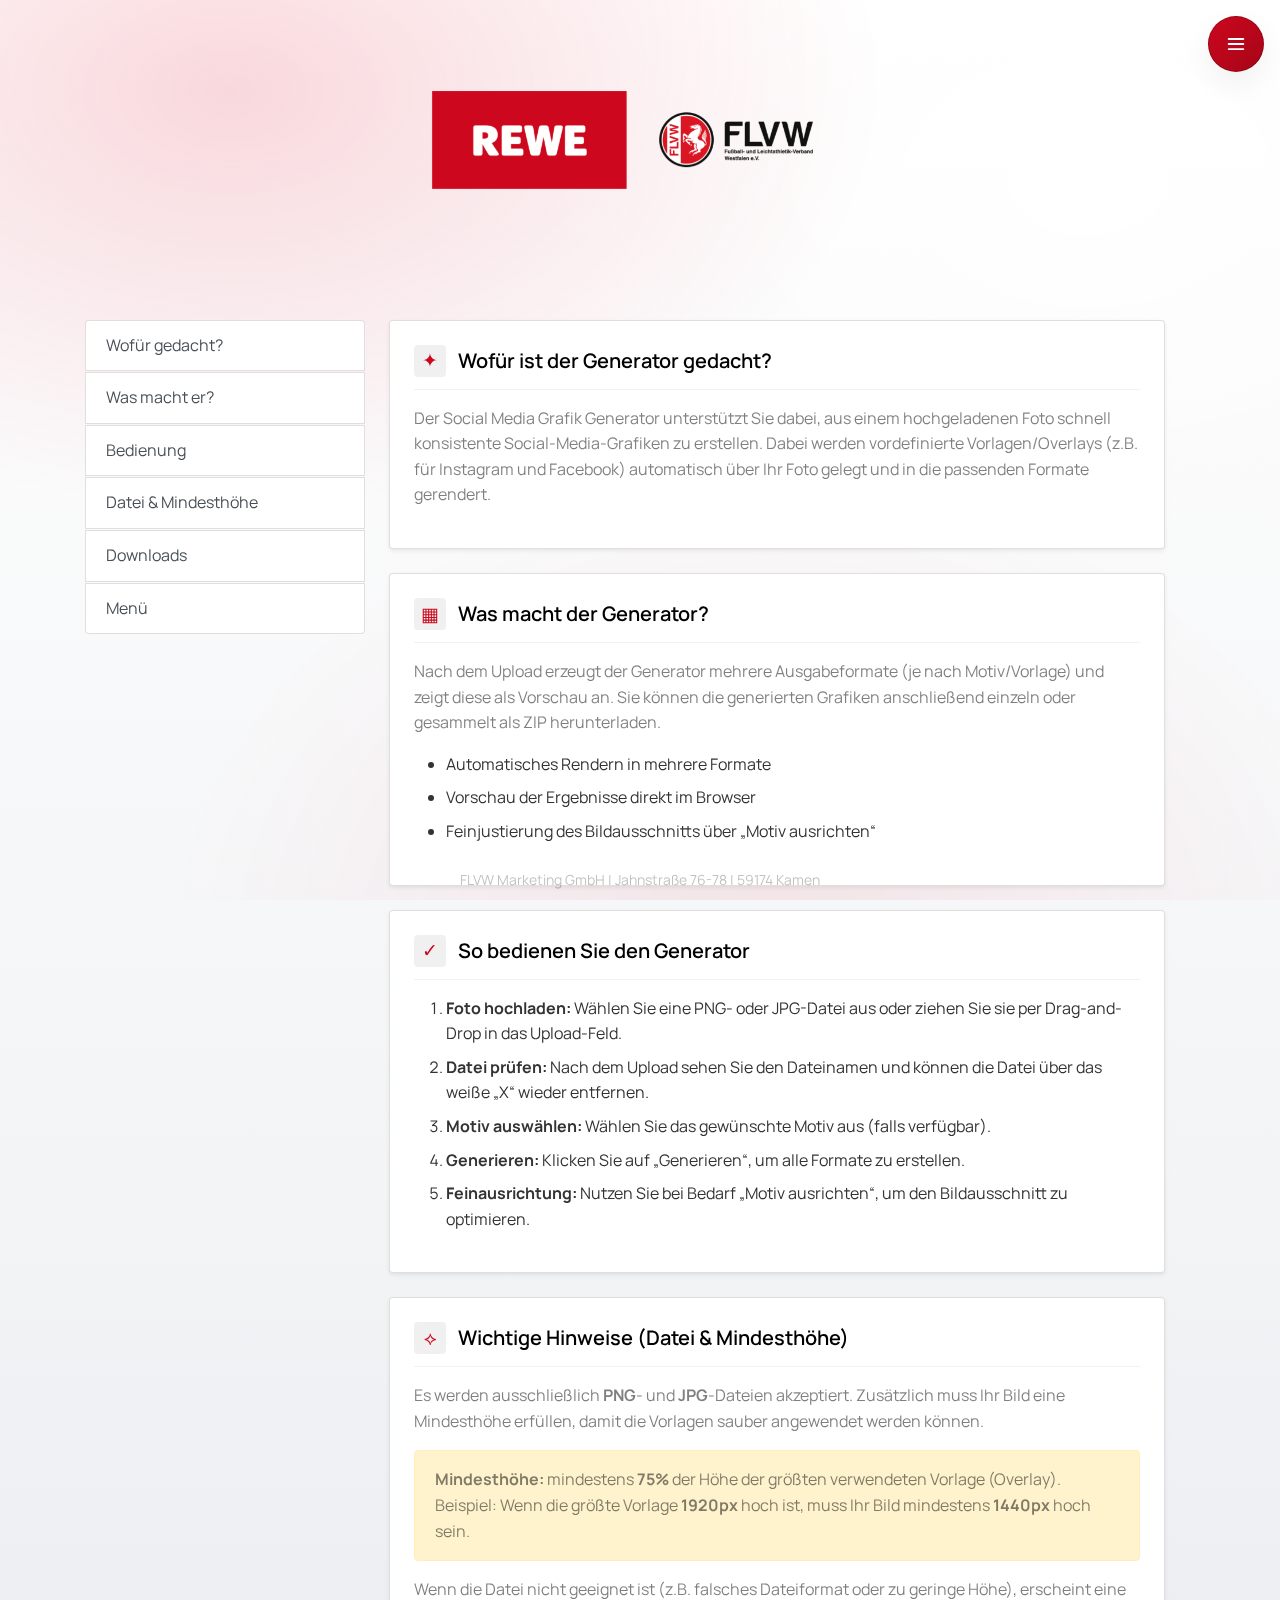
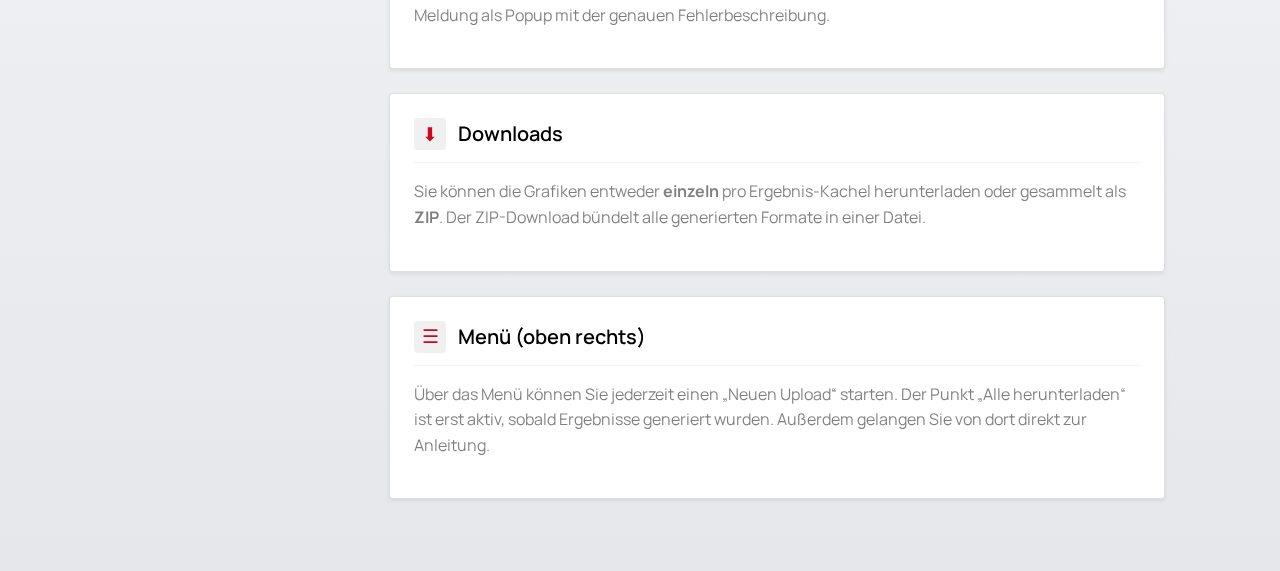
<file: anleitung.html>
<!doctype html>
<html lang="de">
<head>
  <meta charset="UTF-8">
  <meta name="viewport" content="width=device-width, initial-scale=1.0">
  <title>Anleitung – FLVW Social Media GFX Generator</title>
  <link rel="preconnect" href="https://fonts.googleapis.com">
  <link rel="preconnect" href="https://fonts.gstatic.com" crossorigin>
  <link href="https://fonts.googleapis.com/css2?family=Manrope:wght@400;600;700&display=swap" rel="stylesheet">
  <link rel="stylesheet" href="style.css">
</head>
<body class="guide-page">
  <header class="page-header">
    <div class="logo-wrap">
      <a class="logo-link" href="index.html" aria-label="Zurück zum Generator">
        <img class="logo" src="assets/logo.png" alt="Logo">
      </a>
    </div>
    <div class="results-menu" id="resultsMenuWrap">
      <button class="menu-btn" id="menuBtn" type="button" aria-label="Menü" aria-expanded="false" aria-controls="menuDropdown">
        <svg class="menu-icon" viewBox="0 0 24 24" aria-hidden="true" focusable="false">
          <path fill="currentColor" d="M3 6.5a1 1 0 0 1 1-1h16a1 1 0 1 1 0 2H4a1 1 0 0 1-1-1Zm0 5.5a1 1 0 0 1 1-1h16a1 1 0 1 1 0 2H4a1 1 0 0 1-1-1Zm1 4.5a1 1 0 0 0 0 2h16a1 1 0 1 0 0-2H4Z"/>
        </svg>
      </button>
      <div class="menu-dropdown hidden" id="menuDropdown" role="menu" aria-label="Aktionen">
        <button class="menu-item" type="button" role="menuitem" disabled>Alle herunterladen</button>
        <a class="menu-item" href="index.html" role="menuitem">Neuer Upload</a>
        <a class="menu-item" href="anleitung.html" role="menuitem" aria-current="page">Anleitung</a>
      </div>
    </div>
  </header>

  <main>
    <section class="section">
      <div class="section-inner">
        <div class="upload-card guide-card">
          <div class="guide-grid">
            <aside class="info-panel guide-toc" aria-label="Inhaltsverzeichnis">
              <nav>
                <a class="toc-link" href="#zweck">Wofür gedacht?</a>
                <a class="toc-link" href="#funktion">Was macht er?</a>
                <a class="toc-link" href="#bedienung">Bedienung</a>
                <a class="toc-link" href="#anforderungen">Datei & Mindesthöhe</a>
                <a class="toc-link" href="#downloads">Downloads</a>
                <a class="toc-link" href="#menue">Menü</a>
              </nav>
            </aside>

            <div class="guide-content">
              <section class="info-panel" id="zweck">
                <div class="panel-head">
                  <span class="panel-icon" aria-hidden="true">✦</span>
                  <h3>Wofür ist der Generator gedacht?</h3>
                </div>
                <p class="muted">
                  Der Social Media Grafik Generator unterstützt Sie dabei, aus einem hochgeladenen Foto schnell konsistente Social-Media-Grafiken zu erstellen.
                  Dabei werden vordefinierte Vorlagen/Overlays (z.B. für Instagram und Facebook) automatisch über Ihr Foto gelegt und in die passenden Formate gerendert.
                </p>
              </section>

              <section class="info-panel" id="funktion">
                <div class="panel-head">
                  <span class="panel-icon" aria-hidden="true">▦</span>
                  <h3>Was macht der Generator?</h3>
                </div>
                <p class="muted">
                  Nach dem Upload erzeugt der Generator mehrere Ausgabeformate (je nach Motiv/Vorlage) und zeigt diese als Vorschau an.
                  Sie können die generierten Grafiken anschließend einzeln oder gesammelt als ZIP herunterladen.
                </p>
                <ul class="guide-list">
                  <li>Automatisches Rendern in mehrere Formate</li>
                  <li>Vorschau der Ergebnisse direkt im Browser</li>
                  <li>Feinjustierung des Bildausschnitts über „Motiv ausrichten“</li>
                </ul>
              </section>

              <section class="info-panel" id="bedienung">
                <div class="panel-head">
                  <span class="panel-icon" aria-hidden="true">✓</span>
                  <h3>So bedienen Sie den Generator</h3>
                </div>
                <ol class="guide-steps">
                  <li><strong>Foto hochladen:</strong> Wählen Sie eine PNG- oder JPG-Datei aus oder ziehen Sie sie per Drag-and-Drop in das Upload-Feld.</li>
                  <li><strong>Datei prüfen:</strong> Nach dem Upload sehen Sie den Dateinamen und können die Datei über das weiße „X“ wieder entfernen.</li>
                  <li><strong>Motiv auswählen:</strong> Wählen Sie das gewünschte Motiv aus (falls verfügbar).</li>
                  <li><strong>Generieren:</strong> Klicken Sie auf „Generieren“, um alle Formate zu erstellen.</li>
                  <li><strong>Feinausrichtung:</strong> Nutzen Sie bei Bedarf „Motiv ausrichten“, um den Bildausschnitt zu optimieren.</li>
                </ol>
              </section>

              <section class="info-panel" id="anforderungen">
                <div class="panel-head">
                  <span class="panel-icon" aria-hidden="true">⟡</span>
                  <h3>Wichtige Hinweise (Datei & Mindesthöhe)</h3>
                </div>
                <p class="muted">
                  Es werden ausschließlich <strong>PNG</strong>- und <strong>JPG</strong>-Dateien akzeptiert. Zusätzlich muss Ihr Bild eine Mindesthöhe erfüllen,
                  damit die Vorlagen sauber angewendet werden können.
                </p>
                <div class="guide-callout">
                  <p class="muted">
                    <strong>Mindesthöhe:</strong> mindestens <strong>75%</strong> der Höhe der größten verwendeten Vorlage (Overlay).
                    Beispiel: Wenn die größte Vorlage <strong>1920px</strong> hoch ist, muss Ihr Bild mindestens <strong>1440px</strong> hoch sein.
                  </p>
                </div>
                <p class="muted">
                  Wenn die Datei nicht geeignet ist (z.B. falsches Dateiformat oder zu geringe Höhe), erscheint eine Meldung als Popup mit der genauen Fehlerbeschreibung.
                </p>
              </section>

              <section class="info-panel" id="downloads">
                <div class="panel-head">
                  <span class="panel-icon" aria-hidden="true">⬇</span>
                  <h3>Downloads</h3>
                </div>
                <p class="muted">
                  Sie können die Grafiken entweder <strong>einzeln</strong> pro Ergebnis-Kachel herunterladen oder gesammelt als <strong>ZIP</strong>.
                  Der ZIP-Download bündelt alle generierten Formate in einer Datei.
                </p>
              </section>

              <section class="info-panel" id="menue">
                <div class="panel-head">
                  <span class="panel-icon" aria-hidden="true">☰</span>
                  <h3>Menü (oben rechts)</h3>
                </div>
                <p class="muted">
                  Über das Menü können Sie jederzeit einen „Neuen Upload“ starten. Der Punkt „Alle herunterladen“ ist erst aktiv, sobald Ergebnisse generiert wurden.
                  Außerdem gelangen Sie von dort direkt zur Anleitung.
                </p>
              </section>
            </div>
          </div>
        </div>
      </div>
    </section>
  </main>

  <div class="disclaimer">FLVW Marketing GmbH | Jahnstraße 76-78 | 59174 Kamen</div>

  <script>
    const menuBtn = document.getElementById("menuBtn");
    const menuDropdown = document.getElementById("menuDropdown");
    function closeMenu() {
      if (!menuDropdown || !menuBtn) return;
      menuDropdown.classList.add("hidden");
      menuBtn.setAttribute("aria-expanded", "false");
    }
    if (menuBtn && menuDropdown) {
      menuBtn.addEventListener("click", (e) => {
        e.preventDefault();
        const isOpen = !menuDropdown.classList.contains("hidden");
        if (isOpen) {
          closeMenu();
          return;
        }
        menuDropdown.classList.remove("hidden");
        menuBtn.setAttribute("aria-expanded", "true");
      });
      document.addEventListener("click", (e) => {
        if (e.target === menuBtn || menuBtn.contains(e.target)) return;
        if (menuDropdown.contains(e.target)) return;
        closeMenu();
      });
      document.addEventListener("keydown", (e) => {
        if (e.key === "Escape") closeMenu();
      });
    }
  </script>
</body>
</html>
</file>
<file: style.css>
:root {
  color-scheme: light;

  /* Typography */
  --text: #333333;
  /* dark gray for body text */
  --text-contrast: #000000;
  /* headings */
  --text-muted: rgba(0, 0, 0, 0.66);
  /* secondary text */
  --muted: var(--text-muted);
  --text-soft: rgba(0, 0, 0, 0.5);
  /* tertiary text */
  --text-dim: rgba(0, 0, 0, 0.4);
  --text-link: #CC071E;
  /* REWE Red for links */
  --text-link-hover: #a60517;

  /* Brand / status colors */
  --accent: #CC071E;
  /* REWE Red */
  --accent-strong: #a60517;
  /* Darker red for gradients/hover */
  --accent-95: rgba(204, 7, 30, 0.95);
  --accent-90: rgba(204, 7, 30, 0.9);
  --accent-75: rgba(204, 7, 30, 0.75);
  --accent-55: rgba(204, 7, 30, 0.55);
  --accent-callout-bg: rgba(204, 7, 30, 0.08);
  --accent-callout-border: rgba(204, 7, 30, 0.25);

  --success: #16a34a;
  --success-bg: rgba(22, 163, 74, 0.12);
  --cta-green: #CC071E;
  /* Primary action button now Red */
  --cta-green-strong: #a60517;
  --cta-green-92: rgba(204, 7, 30, 0.92);

  --warning: #d97706;
  --warning-bg: rgba(217, 119, 6, 0.12);

  /* Page background */
  --page-bg: #f3f4f6;
  /* Light gray background */
  --page-bg-top: #ffffff;
  --page-bg-bottom: #e5e7eb;
  --page-glow-accent-1: rgba(204, 7, 30, 0.15);
  --page-glow-white: rgba(255, 255, 255, 0.8);
  --page-glow-accent-2: rgba(204, 7, 30, 0.08);
  --noise-overlay-opacity: 0.03;
  /* Slightly reduced noise for light mode */

  /* UI surfaces (shared) */
  --ui-surface-04: rgba(0, 0, 0, 0.04);
  --ui-surface-06: rgba(0, 0, 0, 0.06);
  --ui-surface-08: rgba(0, 0, 0, 0.08);
  /* hover surfaces */
  --ui-surface-12: rgba(0, 0, 0, 0.12);
  --ui-border-08: rgba(0, 0, 0, 0.08);
  --ui-border-10: rgba(0, 0, 0, 0.1);
  --ui-border-12: rgba(0, 0, 0, 0.12);
  --ui-border-16: rgba(0, 0, 0, 0.16);
  --ui-border-18: rgba(0, 0, 0, 0.18);
  --ui-border-24: rgba(0, 0, 0, 0.24);
  --mask-solid: #fff;

  /* Liquid-Glass surface tokens (Light Mode) */
  --glass-bg: rgba(255, 255, 255, 0.7);
  /* More opaque for light mode */
  --glass-bg-strong: rgba(255, 255, 255, 0.9);
  --glass-border: rgba(255, 255, 255, 0.6);
  --glass-border-strong: rgba(255, 255, 255, 0.8);
  --glass-shadow: 0 24px 70px rgba(0, 0, 0, 0.08);
  /* Softer shadow */
  --glass-shadow-soft: 0 12px 30px rgba(0, 0, 0, 0.06);
  --glass-blur: 24px;
  --glass-saturate: 180%;

  /* Component-specific surfaces */
  --upload-drag-bg: rgba(204, 7, 30, 0.05);
  /* Red tint on drag */
  --modal-bg: rgba(255, 255, 255, 0.95);
  --overlay-backdrop: rgba(255, 255, 255, 0.6);
  /* Lighter backdrop */
  --menu-btn-highlight-top: rgba(255, 255, 255, 0.6);
  --menu-sheet-handle: rgba(0, 0, 0, 0.2);
  --preview-grad-top: rgba(255, 255, 255, 0.9);
  --preview-grad-bottom: rgba(255, 255, 255, 0.6);
  --card-body-text: #666666;
  --glass-fallback-bg: #ffffff;

  /* Shadows (colors are tokens) */
  --shadow-strong-color: rgba(0, 0, 0, 0.15);
  --shadow-modal-color: rgba(0, 0, 0, 0.2);
  --shadow-text-color: transparent;
  /* No text shadow needed in light mode usually */

  /* Geometry */
  --radius-lg: 18px;
  --radius-xl: 26px;

  /* Motion-driven vars (set by app.js) */
  --tilt-rx: 0deg;
  --tilt-ry: 0deg;
  --tilt-scale: 1;
  --glow-angle: 0deg;

  font-family: "Manrope", "Inter", "Segoe UI", sans-serif;
}

* {
  box-sizing: border-box;
}

/* Base layout */
body {
  margin: 0;
  min-height: 100vh;
  color: var(--text);
  background: linear-gradient(180deg, var(--page-bg-top) 0%, var(--page-bg) 55%, var(--page-bg-bottom) 100%);
  position: relative;
  display: flex;
  flex-direction: column;
  align-items: center;
  padding: 0px 16px 48px;
  text-align: center;
  font-size: 16px;
}

body::before {
  content: "";
  position: fixed;
  inset: 0;
  z-index: 0;
  pointer-events: none;
  background:
    radial-gradient(1100px 700px at 18% 10%, var(--page-glow-accent-1), transparent 60%),
    radial-gradient(900px 620px at 85% 20%, var(--page-glow-white), transparent 55%),
    radial-gradient(1100px 850px at 60% 105%, var(--page-glow-accent-2), transparent 55%);
  filter: saturate(1.1);
}

body::after {
  content: "";
  position: fixed;
  inset: 0;
  z-index: 0;
  pointer-events: none;
  background-image:
    url("data:image/svg+xml,%3Csvg xmlns='http://www.w3.org/2000/svg' width='120' height='120'%3E%3Cfilter id='n'%3E%3CfeTurbulence type='fractalNoise' baseFrequency='.8' numOctaves='2' stitchTiles='stitch'/%3E%3C/filter%3E%3Crect width='120' height='120' filter='url(%23n)' opacity='.24'/%3E%3C/svg%3E");
  opacity: var(--noise-overlay-opacity);
  mix-blend-mode: overlay;
}

header,
main,
.disclaimer {
  position: relative;
  z-index: 1;
  transition: opacity 520ms ease, transform 520ms ease;
}

.has-intro .intro-reveal {
  opacity: 0;
  transform: translateY(14px);
  pointer-events: none;
  transition: opacity 520ms ease, transform 520ms cubic-bezier(0.2, 0.9, 0.2, 1);
  will-change: opacity, transform;
}

.has-intro .intro-reveal.is-revealed {
  opacity: 1;
  transform: translateY(0);
  pointer-events: auto;
}

.tilt-panel {
  --tilt-rx: 0deg;
  --tilt-ry: 0deg;
  --tilt-scale: 1;
  --glow-angle: 0deg;
  position: relative;
}

.tilt-panel::before {
  content: "";
  position: absolute;
  inset: 0;
  border-radius: inherit;
  background: var(--glass-bg);
  border: 1px solid var(--glass-border);
  box-shadow: var(--glass-shadow);
  pointer-events: none;
  transform-style: preserve-3d;
  transform: perspective(900px) rotateX(var(--tilt-rx)) rotateY(var(--tilt-ry)) scale(var(--tilt-scale));
  will-change: transform;
  transition: transform 260ms cubic-bezier(0.2, 0.9, 0.2, 1);
}

.tilt-panel::after {
  content: "";
  position: absolute;
  inset: 0;
  border-radius: inherit;
  padding: 1.5px;
  pointer-events: none;
  opacity: 0.95;
  background: conic-gradient(from var(--glow-angle),
      var(--accent-95) 0deg,
      transparent 70deg,
      transparent 360deg);
  filter: blur(7px);
  transform-style: preserve-3d;
  transform: perspective(900px) rotateX(var(--tilt-rx)) rotateY(var(--tilt-ry)) scale(var(--tilt-scale));
  will-change: transform, background;
  transition: transform 260ms cubic-bezier(0.2, 0.9, 0.2, 1);

  /* nur Kontur/Ring sichtbar */
  mask: linear-gradient(var(--mask-solid) 0 0) content-box, linear-gradient(var(--mask-solid) 0 0);
  -webkit-mask: linear-gradient(var(--mask-solid) 0 0) content-box, linear-gradient(var(--mask-solid) 0 0);
  -webkit-mask-composite: xor;
  mask-composite: exclude;
}

.tilt-panel.is-tilting::before {
  transition: none;
}

.tilt-panel.is-tilting::after {
  transition: none;
}

.tilt-panel>* {
  position: relative;
  z-index: 1;
}

.upload-card.tilt-panel {
  background: transparent;
  border-color: transparent;
  box-shadow: none;
}

.upload-card.tilt-panel.dragover::before {
  border-color: var(--accent-55);
  background: var(--upload-drag-bg);
}

@media (prefers-reduced-motion: reduce) {
  .has-intro .intro-reveal {
    opacity: 1;
    transform: none;
    pointer-events: auto;
    transition: none !important;
  }

  .tilt-panel {
    transform: none !important;
    transition: none !important;
  }

  .tilt-panel::before {
    transform: none !important;
    transition: none !important;
  }

  .tilt-panel::after {
    opacity: 0 !important;
    transform: none !important;
    transition: none !important;
  }
}

.is-booting header,
.is-booting main,
.is-booting .disclaimer,
.is-loading header,
.is-loading main,
.is-loading .disclaimer {
  opacity: 0;
  transform: translateY(10px);
  pointer-events: none;
  transition: none !important;
}

.is-boot-exiting .logo {
  visibility: hidden;
}

/* Mess-Modus: Zielposition ohne Transform-Offset ermitteln */
.is-measuring header,
.is-measuring main,
.is-measuring .disclaimer {
  transition: none !important;
  transform: none !important;
}

.page-header {
  z-index: 20;
}

/* Typography */
h2 {
  font-size: 26px;
  padding: 0;
  margin: 0 0 5px 0;
}

h3 {
  margin: 18px 0 6px;
  font-size: 16px;
  color: var(--text-contrast);
  text-align: left;
}

/* Guide page (Anleitung) Redesign */
.guide-page {
  text-align: left;
  line-height: 1.6;
  color: var(--text);
  background-color: #f8f9fa;
  /* Bootstrap light bg */
}

.guide-page .section-inner {
  max-width: 1140px;
  /* Bootstrap container-xl */
  margin: 0 auto;
  padding: 0 15px;
}

/* Typography refinement */
.guide-page h2 {
  font-size: 2rem;
  font-weight: 700;
  margin-bottom: 0.5rem;
  margin-top: 0;
  color: var(--text-contrast);
  text-align: left;
}

.guide-page h3 {
  font-size: 1.5rem;
  /* Bootstrap h3 approx */
  font-weight: 600;
  margin-top: 0;
  margin-bottom: 1rem;
  color: var(--text-contrast);
  text-align: left;
}

.guide-page p {
  margin-bottom: 1rem;
  font-size: 1rem;
  color: var(--text);
  /* Darker text for better readability */
}

.guide-page .muted {
  color: var(--text-soft);
}

.guide-page ul,
.guide-page ol {
  margin-bottom: 1rem;
  padding-left: 2rem;
  text-align: left;
}

.guide-page li {
  margin-bottom: 0.5rem;
}

/* Card / Panel Styling (Bootstrap Card inspired) */
.info-panel {
  width: 100%;
  background: #ffffff;
  border: 1px solid rgba(0, 0, 0, 0.125);
  /* Bootstrap card border */
  border-radius: 0.25rem;
  /* Bootstrap radius */
  padding: 1.5rem;
  /* ~24px */
  box-shadow: 0 0.125rem 0.25rem rgba(0, 0, 0, 0.075);
  margin-bottom: 1.5rem;
}

/* Headings inside panels */
.panel-head {
  display: flex;
  align-items: center;
  gap: 12px;
  margin-bottom: 1rem;
  border-bottom: 1px solid rgba(0, 0, 0, 0.05);
  padding-bottom: 0.75rem;
}

.panel-head h3 {
  margin: 0;
  font-size: 1.25rem;
}

.panel-icon {
  width: 32px;
  height: 32px;
  border-radius: 4px;
  /* Slightly rounded */
  display: inline-flex;
  align-items: center;
  justify-content: center;
  background: var(--ui-surface-06);
  color: var(--accent);
  font-size: 1.2rem;
  flex: 0 0 auto;
}

/* TOC (Sidebar) */
.guide-grid {
  display: grid;
  grid-template-columns: 1fr;
  gap: 1.5rem;
  margin-top: 2rem;
}

.guide-toc {
  background: transparent;
  box-shadow: none;
  border: none;
  padding: 0;
}

.guide-toc nav {
  display: flex;
  flex-direction: column;
  gap: 2px;
  /* Bootstrap list-group style gap */
}

.toc-link {
  display: block;
  padding: 0.75rem 1.25rem;
  color: #495057;
  text-decoration: none;
  background-color: #fff;
  border: 1px solid rgba(0, 0, 0, 0.125);
  margin-bottom: -1px;
  /* collapse borders */
}

.toc-link:first-child {
  border-top-left-radius: 0.25rem;
  border-top-right-radius: 0.25rem;
}

.toc-link:last-child {
  border-bottom-left-radius: 0.25rem;
  border-bottom-right-radius: 0.25rem;
  margin-bottom: 0;
}

.toc-link:hover {
  background-color: #f8f9fa;
  color: #212529;
  z-index: 1;
  /* bring border on top */
}

/* Callouts / Alerts */
.guide-callout {
  margin-top: 1rem;
  background-color: #fff3cd;
  /* Bootstrap warning bg */
  border: 1px solid #ffeeba;
  color: #856404;
  border-radius: 0.25rem;
  padding: 1rem 1.25rem;
}

.guide-callout p {
  margin: 0;
  color: inherit;
}

/* Responsive Grid */
@media (min-width: 992px) {

  /* Bootstrap lg breakpoint */
  .guide-grid {
    grid-template-columns: 280px 1fr;
    align-items: start;
  }

  .guide-toc {
    position: sticky;
    top: 2rem;
  }
}

/* Helper: Reset default guide card styles that conflict */
.guide-page .upload-card.guide-card {
  background: transparent;
  border: none;
  box-shadow: none;
  padding: 0;
}

a {
  color: var(--accent);
}

button:focus-visible,
.upload-button:focus-visible,
select:focus-visible,
.menu-btn:focus-visible {
  outline: 2px solid var(--accent-75);
  outline-offset: 4px;
}

.page-header {
  display: flex;
  justify-content: center;
  width: 100%;
  position: relative;
  align-items: center;
}

.modal-overlay {
  position: fixed;
  inset: 0;
  z-index: 2000;
  display: grid;
  place-items: center;
  padding: 24px;
  background: var(--overlay-backdrop);
}

.boot-overlay {
  position: fixed;
  inset: 0;
  z-index: 3000;
  display: flex;
  flex-direction: column;
  align-items: center;
  justify-content: center;
  gap: 28px;
  background: transparent;
  opacity: 1;
  transition: opacity 520ms ease;
}

.boot-overlay.boot-hide {
  opacity: 0;
  pointer-events: none;
}

.boot-overlay.boot-fly .progress {
  opacity: 0;
  transition: opacity 220ms ease;
}

.boot-logo {
  width: min(240px, 60vw);
  height: auto;
  display: block;
  will-change: transform;
}

.loading-overlay {
  position: fixed;
  inset: 0;
  z-index: 2500;
  display: flex;
  flex-direction: column;
  align-items: center;
  justify-content: center;
  gap: 14px;
  padding: 24px;
  background: transparent;
}

.loading-title {
  font-weight: 800;
  color: var(--text-soft);
  text-align: center;
  font-size: 18px;
  letter-spacing: 0.01em;
  text-shadow: 0 12px 36px var(--shadow-text-color);
}

.progress {
  width: min(420px, calc(100vw - 64px));
  height: 10px;
  border-radius: 999px;
  background: var(--ui-surface-12);
  overflow: hidden;
  box-shadow: 0 18px 70px var(--shadow-strong-color);
}

.progress-bar {
  height: 100%;
  width: 100%;
  transform: scaleX(0);
  transform-origin: left;
  background: var(--accent-90);
}

.loading-overlay .progress-bar {
  background: var(--cta-green-92);
}

.progress-bar.animate {
  animation: progressFill 3000ms cubic-bezier(0.2, 0.8, 0.2, 1) forwards;
}

@keyframes progressFill {
  0% {
    transform: scaleX(0);
  }

  100% {
    transform: scaleX(1);
  }
}

@keyframes spin {
  to {
    transform: rotate(360deg);
  }
}

@media (prefers-reduced-motion: reduce) {

  .boot-overlay,
  .loading-overlay {
    transition: none;
  }

  .progress-bar.animate {
    animation: none;
    transform: scaleX(1);
  }
}

.modal {
  width: min(520px, 100%);
  background: var(--modal-bg);
  border: 1px solid var(--ui-border-16);
  border-radius: var(--radius-xl);
  box-shadow: 0 30px 110px var(--shadow-modal-color);
  padding: 14px 14px 12px;
}

.modal-header {
  display: flex;
  align-items: center;
  justify-content: space-between;
  gap: 12px;
}

.modal-title {
  margin: 0;
  font-size: 16px;
  font-weight: 800;
  color: var(--text-contrast);
  text-align: left;
}

.modal-close {
  width: 36px;
  height: 36px;
  padding: 0;
  display: inline-flex;
  align-items: center;
  justify-content: center;
  border-radius: 999px;
  background: var(--ui-surface-08);
  border: 1px solid var(--ui-border-16);
  color: var(--text-soft);
  box-shadow: none;
}

.modal-close svg {
  width: 18px;
  height: 18px;
  display: block;
}

.modal-body {
  margin-top: 10px;
  color: var(--text-muted);
  font-size: 14px;
  line-height: 1.5;
  text-align: left;
  white-space: pre-line;
}

.modal-actions {
  margin-top: 14px;
  display: flex;
  justify-content: flex-end;
}

@supports ((backdrop-filter: blur(1px)) or (-webkit-backdrop-filter: blur(1px))) {
  .modal {
    -webkit-backdrop-filter: blur(var(--glass-blur)) saturate(var(--glass-saturate));
    backdrop-filter: blur(var(--glass-blur)) saturate(var(--glass-saturate));
  }
}

.results-menu {
  position: fixed;
  top: 16px;
  right: 16px;
  transform: none;
  z-index: 200;
  display: flex;
  flex-direction: column;
  align-items: flex-end;
}

.menu-btn {
  width: 56px;
  height: 56px;
  border-radius: 999px;
  background: linear-gradient(135deg, var(--accent), var(--accent-strong));
  border: 1px solid var(--ui-border-18);
  color: #ffffff;
  display: inline-flex;
  align-items: center;
  justify-content: center;
  box-shadow: var(--glass-shadow-soft);
  padding: 0;
}

.menu-icon {
  width: 22px;
  height: 22px;
  display: block;
}

.menu-dropdown {
  position: absolute;
  top: calc(100% + 10px);
  right: 0;
  z-index: 210;
  background: var(--glass-bg-strong);
  border: 1px solid var(--glass-border);
  border-radius: var(--radius-lg);
  padding: 8px;
  min-width: 220px;
  box-shadow: var(--glass-shadow);
  display: flex;
  flex-direction: column;
  gap: 6px;
}

.menu-item {
  width: 100%;
  background: transparent;
  border: 1px solid transparent;
  color: var(--text);
  border-radius: 10px;
  padding: 10px 12px;
  font-weight: 700;
  text-align: left;
  text-decoration: none;
  display: block;
}

.menu-item:hover,
.menu-item:focus-visible {
  background: var(--ui-surface-06);
  border-color: var(--ui-border-08);
}

.menu-item:disabled,
.menu-item[aria-disabled="true"] {
  opacity: 0.45;
  cursor: not-allowed;
}

.menu-item:disabled:hover,
.menu-item:disabled:focus-visible {
  background: transparent;
  border-color: transparent;
}

/* Vereinheitlicht Buttons vs. Links im Dropdown (global button styles würden sonst überschreiben) */
.menu-dropdown .menu-item {
  font-family: inherit;
  font-size: 14px;
  line-height: 1.2;
  border-radius: 10px;
  padding: 10px 12px;
  background: transparent;
  border: 1px solid transparent;
  box-shadow: none;
  text-align: left;
}

.menu-dropdown button.menu-item {
  width: 100%;
  appearance: none;
  -webkit-appearance: none;
}

.logo-wrap {
  background: transparent;
  padding: 0;
  border-radius: 0;
  box-shadow: none;
  padding-top: 10vh;
  padding-bottom: 10vh;
}

body.has-results .logo-wrap {
  padding-top: clamp(12px, 2vh, 24px);
  padding-bottom: clamp(12px, 2vh, 24px);
}

.logo {
  height: 100px;
  width: auto;
  margin: 0;
  display: block;
}

.logo-link {
  display: inline-block;
}

.logo-link:focus-visible {
  outline: 2px solid var(--accent);
  outline-offset: 6px;
  border-radius: 4px;
}

main {
  width: 100%;
  max-width: 1200px;
  display: flex;
  flex-direction: column;
  gap: 18px;
  align-items: center;
  text-align: center;
}

body.has-results main {
  gap: 8px;
}

.section {
  width: 100%;
  display: flex;
  justify-content: center;
}

.section-inner {
  width: 100%;
  max-width: 1000px;
}

.hero {
  display: flex;
  flex-direction: column;
  align-items: center;
  gap: 16px;
}

/* Upload */
.upload-card {
  width: min(1080px, 100%);
  border: 1px solid var(--glass-border);
  background: var(--glass-bg);
  border-radius: var(--radius-xl);
  padding: 50px 28px;
  text-align: center;
  display: flex;
  flex-direction: column;
  gap: 12px;
  align-items: center;
  box-shadow: var(--glass-shadow);
}

.upload-card.dragover {
  border-color: var(--accent-55);
  background: var(--upload-drag-bg);
}

.hero-sub {
  color: var(--muted);
  font-size: 16px;
  line-height: 1.5;
  font-weight: bold;
  padding: 0;
  margin: 0 0 20px 0;
}

.upload-actions {
  display: flex;
  justify-content: center;
}

.upload-actions input[type="file"] {
  display: none;
}

.upload-button {
  position: relative;
  z-index: 1;
  display: inline-flex;
  align-items: center;
  gap: 8px;
  border: none;
  border-radius: 30px;
  padding: 13px 35px;
  font-size: 16px;
  font-weight: 700;
  cursor: pointer;
  color: var(--text);
  transition: transform 0.1s ease, box-shadow 0.1s ease, background 0.2s ease;
}

.file-name {
  font-size: 14px;
  color: var(--success);
  margin: 0;
}

.file-row {
  display: inline-flex;
  align-items: center;
  justify-content: center;
  gap: 10px;
}

.file-clear {
  width: 32px;
  height: 32px;
  padding: 0;
  display: inline-flex;
  align-items: center;
  justify-content: center;
  border-radius: 999px;
  background: var(--ui-surface-08);
  border: 1px solid var(--ui-border-16);
  color: var(--text-soft);
  box-shadow: none;
}

.file-clear svg {
  width: 16px;
  height: 16px;
  display: block;
}

.file-clear:hover,
.file-clear:focus-visible {
  background: var(--ui-surface-12);
  border-color: var(--ui-border-24);
}

.actions-bar {
  margin: 10px 0 20px;
  display: flex;
  flex-direction: column;
  align-items: center;
  justify-content: center;
  gap: 10px;
  width: 100%;
}

.actions-bar.results-visible {
  gap: 6px;
  margin-top: 0;
  margin-bottom: 10px;
}

.actions-bar.results-visible .theme-select {
  display: none;
}

.actions-bar.results-visible .steps {
  display: none;
}

.actions-bar.results-visible #zipBtn,
.actions-bar.results-visible #newUploadBtn {
  display: none;
}

.theme-select {
  display: flex;
  flex-direction: column;
  align-items: center;
  gap: 4px;
  color: var(--text);
  text-align: center;
}

.theme-select label {
  font-size: 14px;
  color: var(--muted);
}

.steps {
  display: flex;
  flex-direction: column;
  gap: 6px;
}

.steps p {
  padding: 0;
  margin: 0;
  font-size: 16px;
  line-height: 1.5;
  font-weight: bold;
}

.steps h3 {
  text-align: center;
  font-size: 16px;
  /* +2px larger than p (16px) */
  font-weight: bold;
  margin: 0 0 10px 0;
  padding: 0;
}

/* Theme-Auswahl */
.theme-select select {
  background: transparent;
  border: 1px solid var(--ui-border-16);
  color: var(--text);
  border-radius: 14px;
  font-weight: 600;
  font-size: 14px;
  padding: 10px 14px;
  margin-bottom: 3vh;
  margin-top: 20px;
}

.theme-loading {
  display: flex;
  flex-direction: column;
  align-items: center;
  gap: 10px;
  margin: 12px 0 3vh;
  color: var(--muted);
  font-weight: 600;
  text-align: center;
}

.theme-loading .spinner {
  width: 28px;
  height: 28px;
  border-radius: 50%;
  border: 3px solid var(--glass-border);
  border-top-color: var(--cta-green);
  animation: spin 0.8s linear infinite;
  box-shadow: 0 0 0 1px rgba(0, 0, 0, 0.08) inset;
}

@keyframes spin {
  to {
    transform: rotate(360deg);
  }
}

#generateBtn {
  background: linear-gradient(120deg, var(--cta-green), var(--cta-green-strong));
}

button {
  border: none;
  border-radius: 30px;
  padding: 10px 16px;
  font-weight: 700;
  cursor: pointer;
  color: var(--text);
  transition: transform 0.1s ease, box-shadow 0.1s ease, background 0.2s ease;
}

button:disabled {
  opacity: 0.5;
  cursor: not-allowed;
  transform: none;
}

button:not(:disabled):active {
  transform: translateY(1px);
}

button.primary,
.upload-button.primary,
a.btn.primary {
  background: linear-gradient(135deg, var(--accent), var(--accent-strong));
  color: #ffffff;
  border: 1px solid transparent;
  box-shadow: 0 4px 14px rgba(204, 7, 30, 0.4);
}

.ghost {
  background: var(--glass-bg);
  border: 1px solid var(--glass-border);
  color: var(--text);
}

.ghost.strong {
  background: var(--glass-bg-strong);
  border-color: var(--glass-border-strong);
}

.hidden {
  display: none !important;
}

.results {
  margin-top: 10px;
  width: 100vw;
  margin-left: calc(50% - 50vw);
  margin-right: calc(50% - 50vw);
}

.results .section-inner {
  width: 75vw;
  max-width: none;
  margin: 0 auto;
}

.muted {
  color: var(--muted);
}

.grid {
  margin-top: 16px;
  display: grid;
  grid-template-columns: repeat(2, minmax(0, 1fr));
  gap: 16px;
  align-items: start;
}

.card {
  background: var(--glass-bg);
  border: 1px solid var(--glass-border);
  padding: 0;
  box-shadow: var(--glass-shadow);
  display: flex;
  flex-direction: column;
  width: 100%;
  text-align: left;
  overflow: hidden;
  border-radius: var(--radius-lg);
}

.card-body {
  padding: 15px 15px 20px 15px;
  display: flex;
  flex-direction: column;
  gap: 0;
  font-size: 16px;
  color: var(--card-body-text);
}

.card-header {
  display: flex;
  justify-content: space-between;
  align-items: center;
  gap: 10px;
  height: 32px;
}

.chip {
  padding: 6px 10px;
  border-radius: 999px;
  font-weight: 700;
  font-size: 12px;
}

.chip.success {
  background: var(--success-bg);
  color: var(--success);
}

.chip.warning {
  background: var(--warning-bg);
  color: var(--warning);
}

.preview {
  background: linear-gradient(180deg, var(--preview-grad-top), var(--preview-grad-bottom));
  border: 1px solid var(--ui-border-08);
  border-left: 0;
  border-right: 0;
  border-top: 0;
  overflow: hidden;
  display: grid;
  place-items: center;
  aspect-ratio: 4 / 5;
}

.preview img,
.preview canvas.preview-canvas {
  width: 100%;
  height: 100%;
  object-fit: contain;
}

.meta {
  display: flex;
  justify-content: space-between;
  align-items: center;
  gap: 10px;
  height: 32px;
  font-size: 14px;
}

.card-actions {
  display: flex;
  gap: 10px;
  flex-wrap: wrap;
  margin-top: 0;
  align-self: flex-start;
  justify-content: flex-start;
}

.card-actions {
  display: flex;
  gap: 10px;
  width: 100%;
  margin-top: 25px;
}

.success {
  background: var(--accent-strong);
  color: #ffffff;
  border: 1px solid var(--accent-strong);
  padding: 8px 16px;
  font-size: 14px;
  font-weight: 700;
  flex: 1;
  display: flex;
  justify-content: center;
  align-items: center;
}

.btn-share {
  background: transparent;
  border: 1px solid var(--ui-border-16);
  color: var(--text);
  padding: 8px 16px;
  font-size: 14px;
  font-weight: 700;
  flex: 1;
  display: flex;
  align-items: center;
  justify-content: center;
  gap: 6px;
  transition: background 0.2s ease;
}

.btn-share:hover {
  background: rgba(0, 0, 0, 0.05);
}

.btn-share svg {
  width: 18px;
  height: 18px;
}

.text-link {
  background: none !important;
  border: none !important;
  padding: 0;
  color: var(--text-contrast);
  box-shadow: none;
  border-radius: 0;
  font-weight: 700;
  margin-top: 20px;
}

.nudge {
  display: flex;
  align-items: center;
  justify-content: center;
  /* Center buttons */
  gap: 12px;
  width: 100%;
  margin-top: 10px;
  /* Separator from preview */
  margin-bottom: 10px;
  /* Separator from download btn */
}

.nudge-label {
  display: none;
  /* Hide text label to save space */
}

.nudge-buttons {
  display: inline-flex;
  gap: 4px;
  /* Reduced gap */
  align-items: center;
  justify-content: center;
  flex: 0 0 auto;
  flex-wrap: wrap;
}

.nudge-sep {
  width: 1px;
  height: 20px;
  /* Scaled down separator */
  background: var(--ui-border-16);
  margin: 0 4px;
  /* Reduced margin */
}

.nudge-btn {
  padding: 0;
  font-size: 20px;
  color: var(--nudge-icon-color);
  display: inline-flex;
  align-items: center;
  justify-content: center;
  width: 32px;
  /* Reduced from 40px */
  height: 32px;
  /* Reduced from 40px */
  border-radius: 999px;
  background: var(--glass-bg);
  border: 1px solid var(--glass-border);
  box-shadow: var(--glass-shadow-soft);
}

.nudge-icon-svg {
  width: 16px;
  /* Reduced from 20px */
  height: 16px;
  /* Reduced from 20px */
  display: block;
  flex-shrink: 0;
}

.nudge-btn .nudge-icon-svg path {
  fill: currentColor;
}

.disclaimer {
  font-size: 14px;
  margin-top: 20px;
  opacity: 0.3;
  position: fixed;
  bottom: 1vh;
}

@supports ((backdrop-filter: blur(1px)) or (-webkit-backdrop-filter: blur(1px))) {

  .upload-card,
  .menu-dropdown,
  .card,
  .ghost,
  .theme-select select,
  .info-panel {
    -webkit-backdrop-filter: blur(var(--glass-blur)) saturate(var(--glass-saturate));
    backdrop-filter: blur(var(--glass-blur)) saturate(var(--glass-saturate));
  }

  .menu-btn {
    -webkit-backdrop-filter: blur(10px) saturate(140%);
    backdrop-filter: blur(10px) saturate(140%);
  }

  .guide-page .guide-card {
    -webkit-backdrop-filter: none !important;
    backdrop-filter: none !important;
  }
}

@supports not ((backdrop-filter: blur(1px)) or (-webkit-backdrop-filter: blur(1px))) {

  .upload-card,
  .menu-dropdown,
  .card,
  .ghost,
  .theme-select select {
    background: var(--glass-fallback-bg);
    border-color: var(--ui-border-10);
  }
}

@media (prefers-reduced-motion: reduce) {

  button,
  .upload-button {
    transition: none;
  }
}

@media (max-width: 960px) {
  body {
    padding: 24px 50px 40px 50px;
  }

  .logo {
    height: 84px;
  }
}

@media (max-width: 640px) {
  .logo {
    height: 64px;
  }
}

@media (min-width: 900px) {
  .grid {
    grid-template-columns: repeat(3, minmax(0, 1fr));
  }
}

@media (min-width: 1200px) {
  .grid {
    grid-template-columns: repeat(4, minmax(0, 1fr));
  }
}

@media (min-width: 1500px) {
  .grid {
    grid-template-columns: repeat(5, minmax(0, 1fr));
  }
}

@media (max-width: 640px) {
  .results .section-inner {
    width: calc(100vw - 48px);
  }

  .grid {
    grid-template-columns: 1fr;
  }

  /* Mobile: Dropdown als Bottom-Sheet */
  .results-menu {
    top: 12px;
    right: 12px;
  }

  .menu-btn {
    width: 52px;
    height: 52px;
  }

  .menu-dropdown {
    position: fixed;
    left: 12px;
    right: 12px;
    bottom: 12px;
    top: auto;
    min-width: 0;
    padding: 12px;
    border-radius: 20px;
    gap: 8px;
    max-height: calc(100vh - 120px);
    overflow: auto;
  }

  .menu-dropdown::before {
    content: "";
    display: block;
    width: 44px;
    height: 4px;
    border-radius: 999px;
    background: var(--menu-sheet-handle);
    margin: 2px auto 10px;
  }

  .menu-dropdown .menu-item {
    font-size: 16px;
    padding: 14px 14px;
    border-radius: 14px;
  }
}

/* Force Left Alignment for Guide Page Text ONLY */
.guide-page main,
.guide-page .guide-content,
.guide-page .info-panel,
.guide-page .guide-card,
.guide-page p,
.guide-page li,
.guide-page h1,
.guide-page h2,
.guide-page h3,
.guide-page .guide-toc,
.guide-page .toc-link,
.guide-page .panel-head,
.guide-page .disclaimer {
  text-align: left !important;
}

/* Ensure Logo remains centered */
.guide-page .page-header {
  justify-content: center !important;
  /* Keep logo centered */
}

.guide-page .logo-wrap {
  margin-left: auto !important;
  margin-right: auto !important;
}

/* Browser Warning Overlay */
.browser-warning-overlay {
  position: fixed;
  top: 0;
  left: 0;
  width: 100vw;
  height: 100vh;
  background-color: #ffffff;
  z-index: 9999;
  display: flex;
  flex-direction: column;
  align-items: center;
  justify-content: center;
  padding: 2rem;
  text-align: center;
}

.browser-warning-content {
  max-width: 500px;
  background: white;
  padding: 2rem;
  border-radius: 1rem;
}

.warning-logo {
  height: 60px;
  margin-bottom: 1.5rem;
}

.browser-warning-content h2 {
  font-size: 1.5rem;
  margin-bottom: 1rem;
  color: var(--accent);
}

.browser-warning-content p {
  color: #666;
  margin-bottom: 1rem;
  line-height: 1.5;
}

.browser-icons {
  display: flex;
  justify-content: center;
  gap: 2rem;
  margin-top: 2rem;
  flex-wrap: wrap;
}

.browser-option {
  display: flex;
  flex-direction: column;
  align-items: center;
  gap: 0.5rem;
  color: #333;
  font-size: 0.9rem;
  font-weight: 600;
}

.browser-option img {
  width: 48px;
  height: 48px;
  margin-bottom: 0.25rem;
}
</file>
